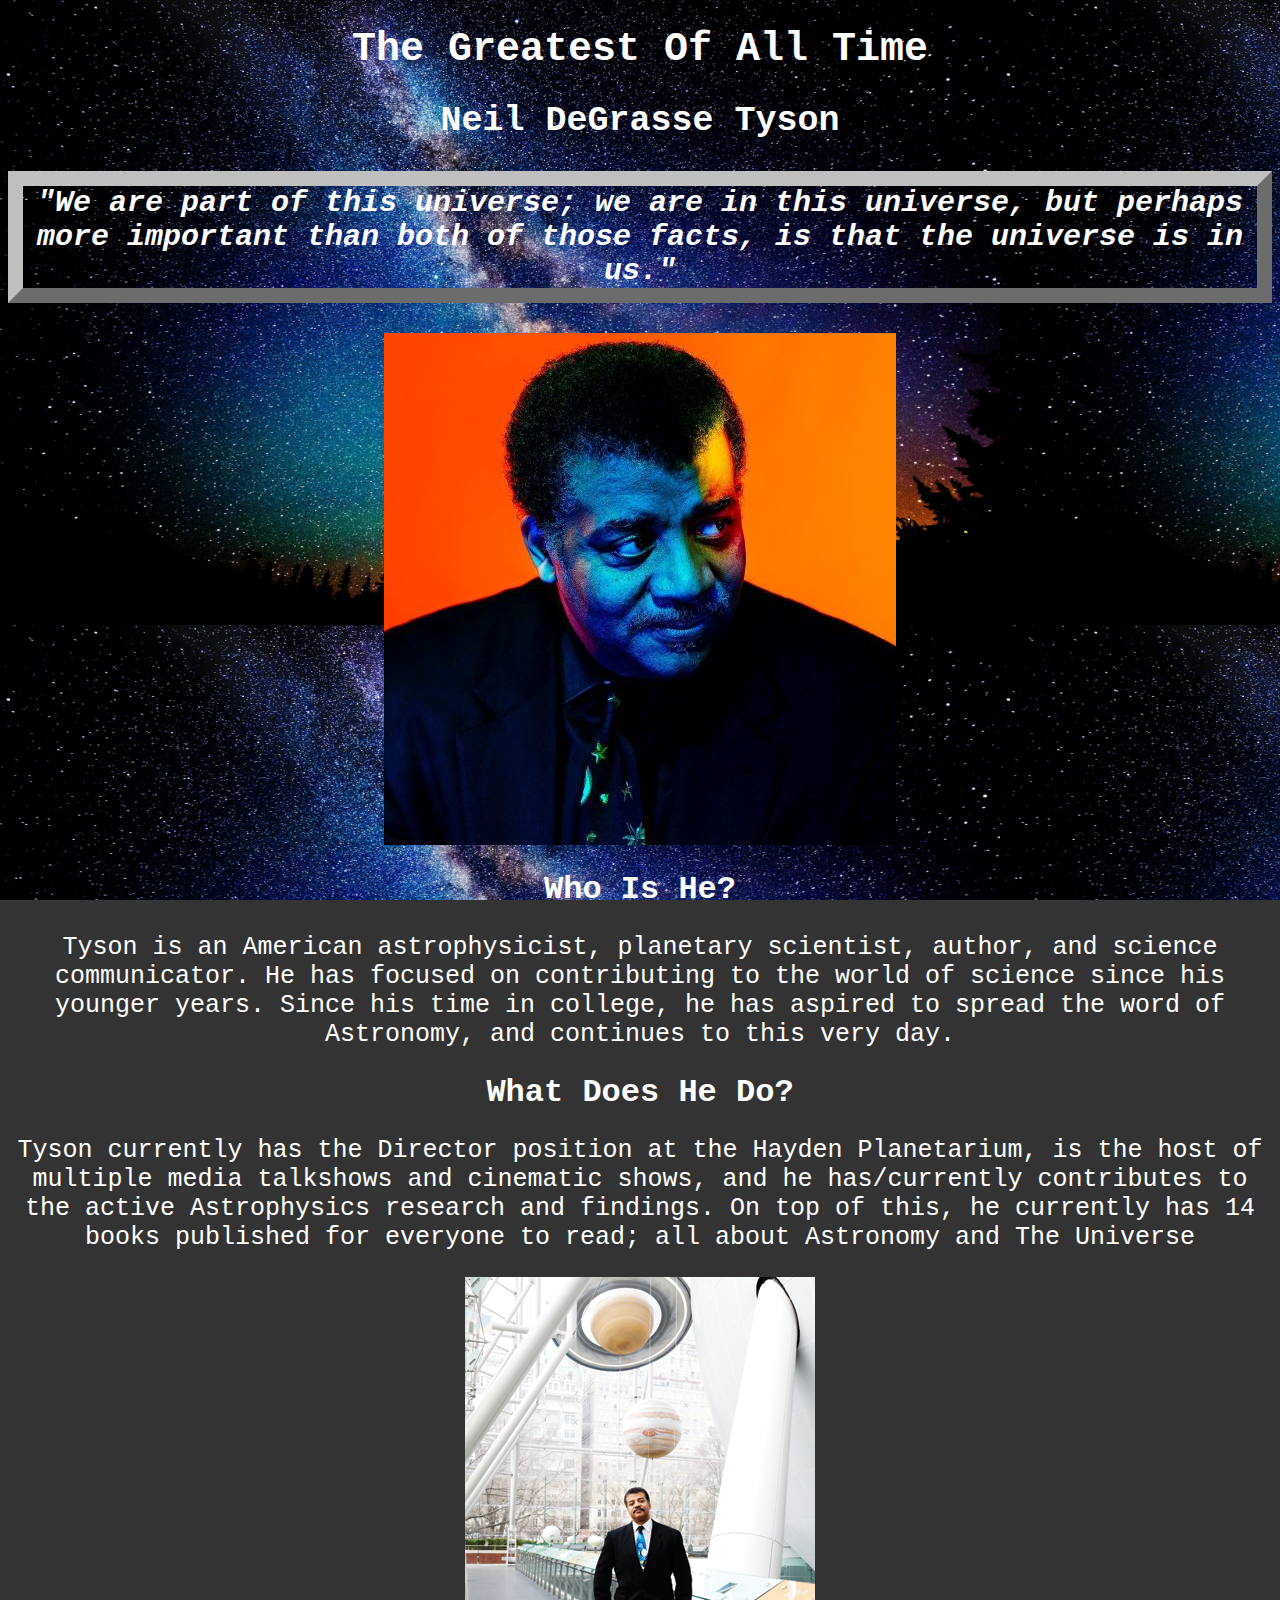
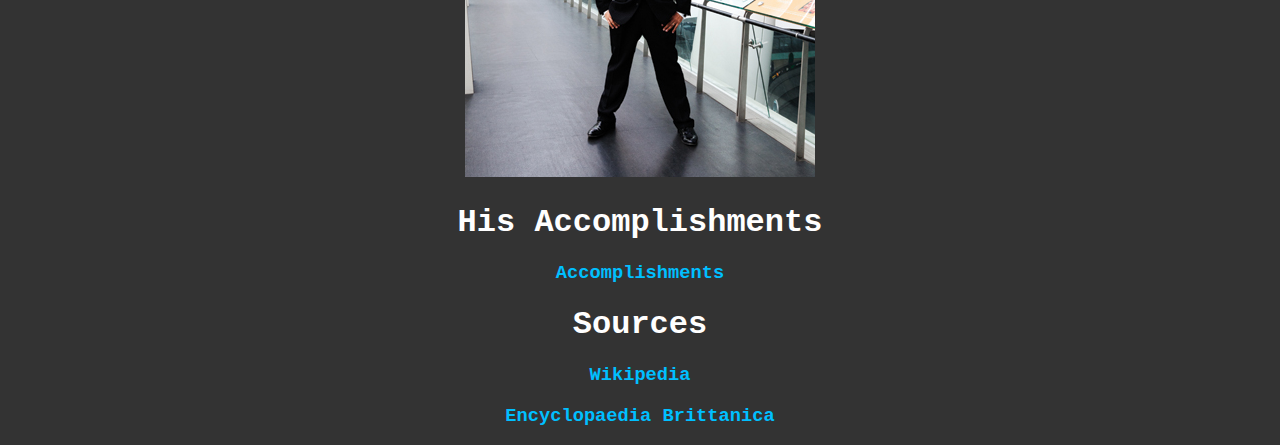
<file: index.html>
<!DOCTYPE html>
<html>
  <head>
    <title>The Greatest Of All Time</title>
    <link href="style.css" rel="stylesheet" />
  </head>

  <body>
    <h1 class="big-text">The Greatest Of All Time</h1>
    <h2 class="subtitle">Neil DeGrasse Tyson</h2>
    <h3 class="tertiary">
      <em
        >"We are part of this universe; we are in this universe, but perhaps
        more important than both of those facts, is that the universe is in
        us."</em
      >
    </h3>

    <img src="images/Neil (1).jpg" />

    <h1>Who Is He?</h1>
    <p class="text">
      Tyson is an American astrophysicist, planetary scientist, author, and
      science communicator. He has focused on contributing to the world of
      science since his younger years. Since his time in college, he has aspired
      to spread the word of Astronomy, and continues to this very day.
    </p>

    <h1>What Does He Do?</h1>
    <p class="text">
      Tyson currently has the Director position at the Hayden Planetarium, is
      the host of multiple media talkshows and cinematic shows, and he
      has/currently contributes to the active Astrophysics research and
      findings. On top of this, he currently has 14 books published for everyone
      to read; all about Astronomy and The Universe
    </p>

    <img src="images/Neilatwork (1).jpg" />

    <h1>His Accomplishments</h1>
    <h3><a href="Accomplishments.html">Accomplishments</a></h3>

    <h1>Sources</h1>
    <h3>
      <a
        href="https://en.wikipedia.org/wiki/Neil_deGrasse_Tyson#Recognition"
        target="_blank"
        >Wikipedia</a
      >
    </h3>
    <h3>
      <a
        href="https://www.britannica.com/biography/Neil-deGrasse-Tyson"
        target="_blank"
        >Encyclopaedia Brittanica</a
      >
    </h3>
  </body>
</html>
</file>
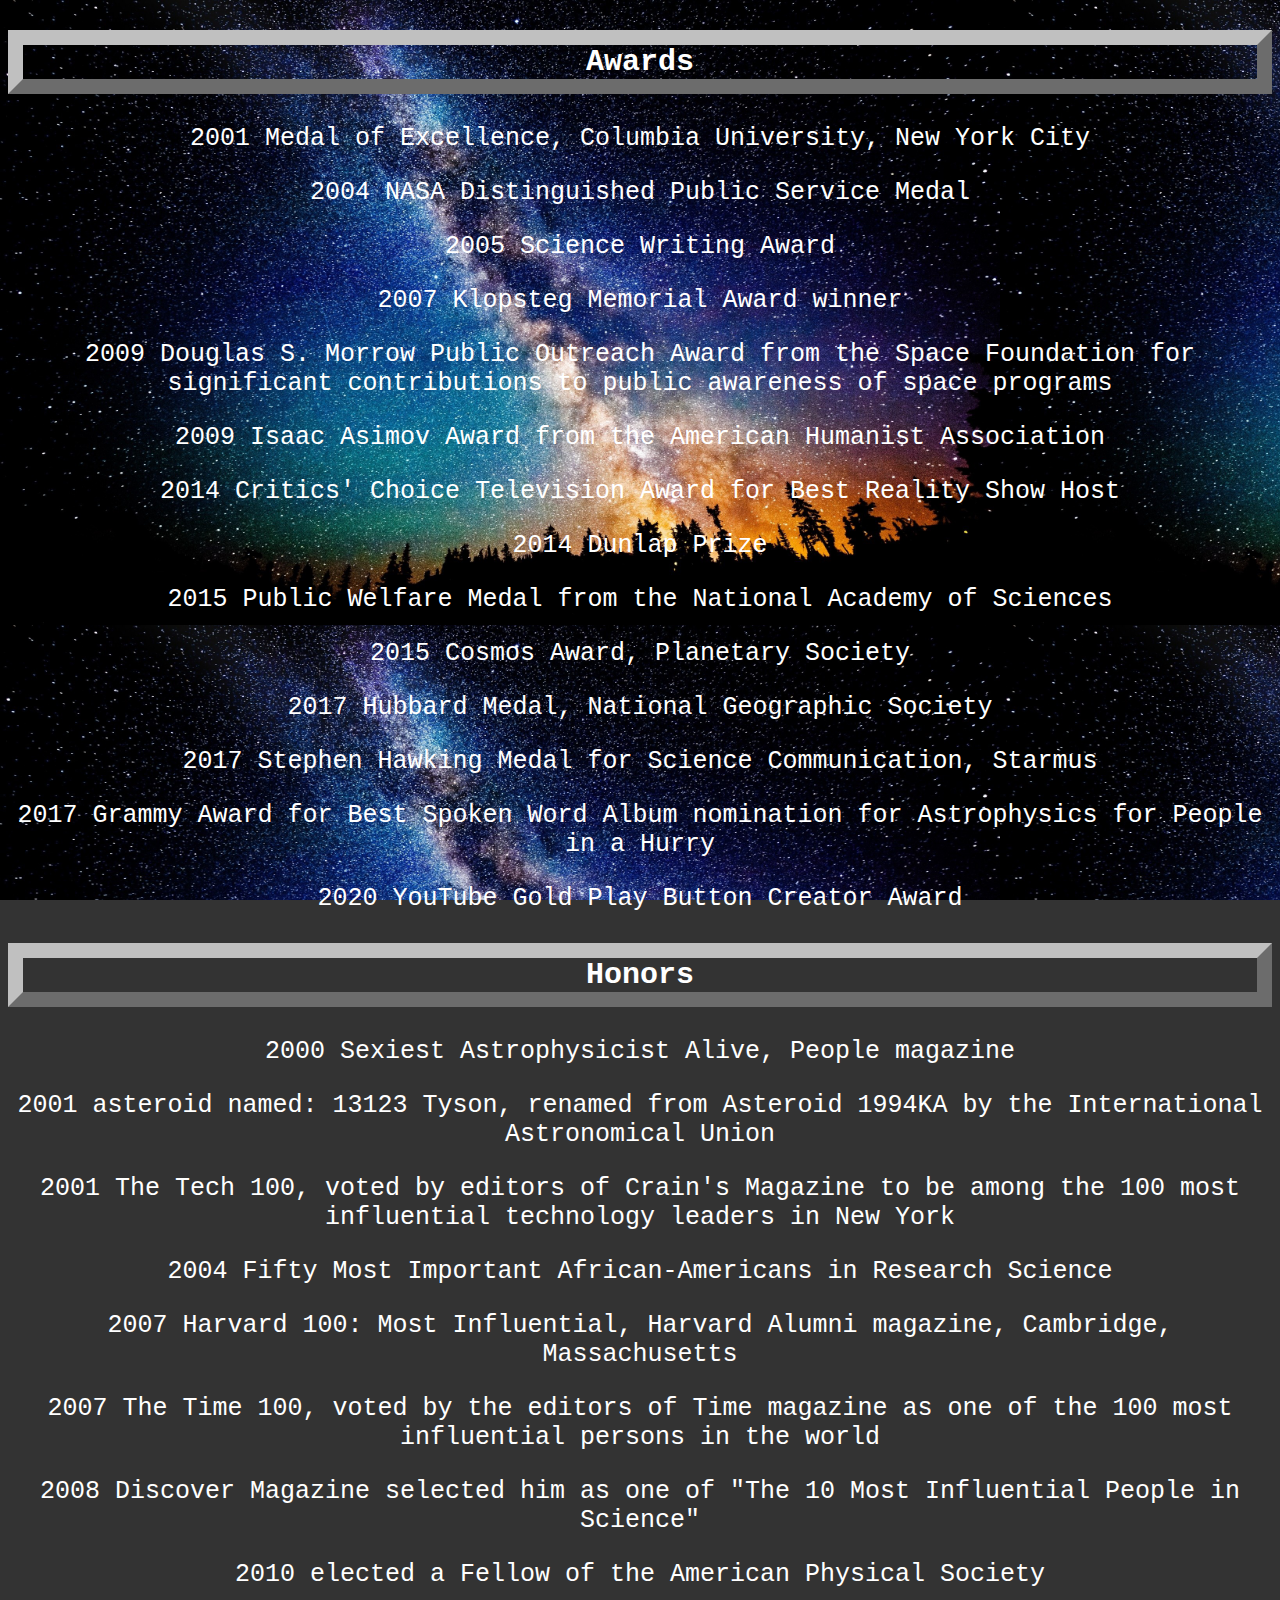
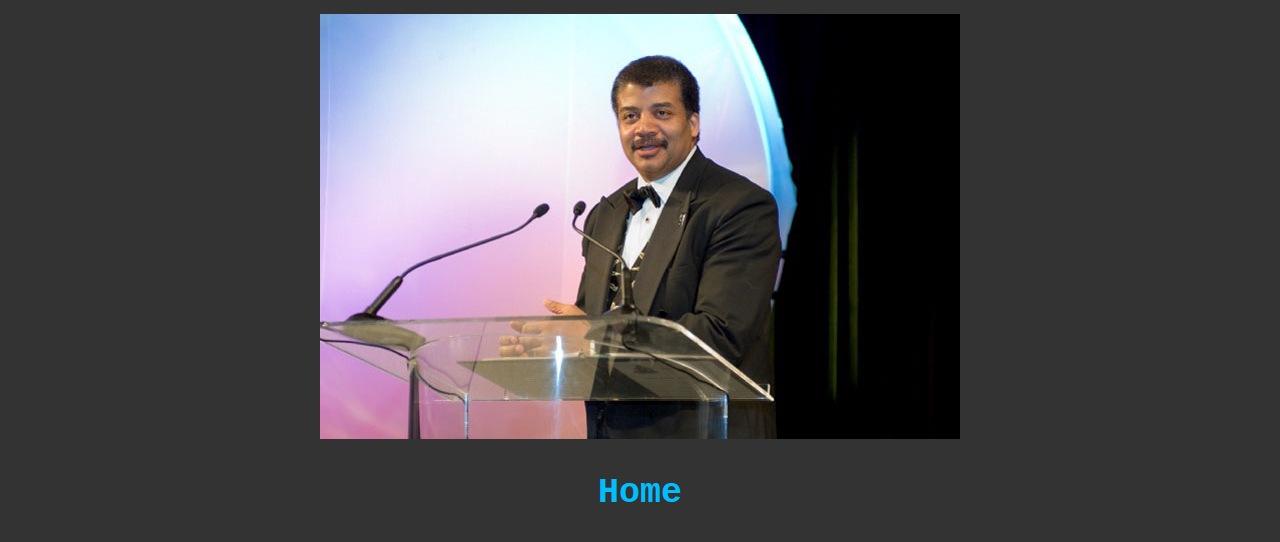
<file: Accomplishments.html>
<!DOCTYPE html>
<html>
  <head>
    <title>Accomplishments</title>
    <link href="style.css" rel="stylesheet" />
  </head>

  <body>
    <h3 class="tertiary">Awards</h3>

    <p class="text">
      2001 Medal of Excellence, Columbia University, New York City
    </p>
    <p class="text">2004 NASA Distinguished Public Service Medal</p>
    <p class="text">2005 Science Writing Award</p>
    <p class="text">2007 Klopsteg Memorial Award winner</p>
    <p class="text">
      2009 Douglas S. Morrow Public Outreach Award from the Space Foundation for
      significant contributions to public awareness of space programs
    </p>
    <p class="text">
      2009 Isaac Asimov Award from the American Humanist Association
    </p>
    <p class="text">
      2014 Critics' Choice Television Award for Best Reality Show Host
    </p>
    <p class="text">2014 Dunlap Prize</p>
    <p class="text">
      2015 Public Welfare Medal from the National Academy of Sciences
    </p>
    <p></p>
    <p class="text">2015 Cosmos Award, Planetary Society</p>
    <p class="text">2017 Hubbard Medal, National Geographic Society</p>
    <p class="text">
      2017 Stephen Hawking Medal for Science Communication, Starmus
    </p>
    <p class="text">
      2017 Grammy Award for Best Spoken Word Album nomination for Astrophysics
      for People in a Hurry
    </p>
    <p class="text">2020 YouTube Gold Play Button Creator Award</p>

    <h3 class="tertiary">Honors</h3>

    <p class="text">2000 Sexiest Astrophysicist Alive, People magazine</p>
    <p class="text">
      2001 asteroid named: 13123 Tyson, renamed from Asteroid 1994KA by the
      International Astronomical Union
    </p>
    <p class="text">
      2001 The Tech 100, voted by editors of Crain's Magazine to be among the
      100 most influential technology leaders in New York
    </p>
    <p class="text">
      2004 Fifty Most Important African-Americans in Research Science
    </p>
    <p class="text">
      2007 Harvard 100: Most Influential, Harvard Alumni magazine, Cambridge,
      Massachusetts
    </p>
    <p class="text">
      2007 The Time 100, voted by the editors of Time magazine as one of the 100
      most influential persons in the world
    </p>
    <p class="text">
      2008 Discover Magazine selected him as one of "The 10 Most Influential
      People in Science"
    </p>
    <p class="text">2010 elected a Fellow of the American Physical Society</p>

    <img src="images/Neilwin (1).jpg" />

    <h2 class="subtitle"><a href="index.html">Home</a></h2>
  </body>
</html>
</file>
<file: style.css>
body {
  background-color: #333;
  background-image: url("images/space-background (1).jpg");
  background-attachment: fixed;
  background-size: 1000px;
  color: #fff;
  text-align: center;
  font-family: "Lucida Console", "Courier New", monospace;
}

.big-text {
  font-size: 40px;
}

.subtitle {
  font-size: 35px;
}

.tertiary {
  font-size: 30px;
  border-width: 15px;
  border-style: outset;
  border-color: silver;
}

.text {
  font-size: 25px;
}

a:visited {
  color: #00bfff;
  text-decoration: none;
}
a:link {
  color: #00bfff;
  text-decoration: none;
}
a:hover {
  color: #fa8900;
  text-decoration: underline;
}
</file>
